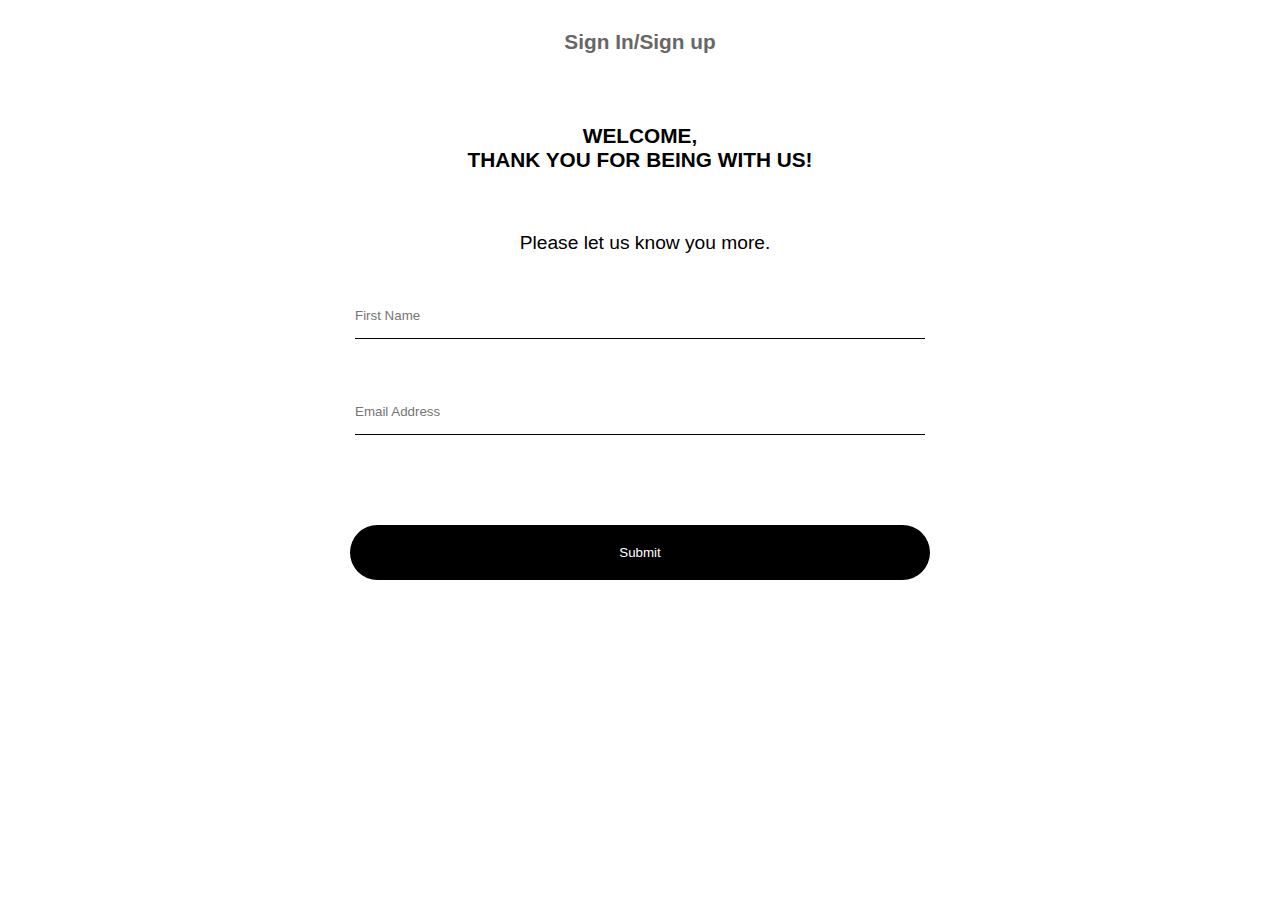
<file: kfc clone/signin3.html>
<!DOCTYPE html>
<html lang="en">
<head>
    <meta charset="UTF-8">
    <meta http-equiv="X-UA-Compatible" content="IE=edge">
    <meta name="viewport" content="width=device-width, initial-scale=1.0">
    <title>Document</title>
    <link rel="stylesheet" href="./styles/signin3.css">
</head>
<body>
    <h3>Sign In/Sign up</h3>
    
    <h2>WELCOME,<br>THANK YOU FOR BEING WITH US!</h2>
    <p>Please let us know you more.</p>
    <input placeholder="First Name" type="text" id="name"/>
    <input type="text" placeholder="Email Address" id="email">
    <button>Submit</button>
</body>
</html>
<script src="./scripts/signin3.js"></script>
</file>
<file: kfc clone/styles/signin3.css>
body {
    margin: 0px;
    padding: 0px;
    font-family: Helvetica, sans-serif;
    color: black;
    text-align: center;
    width: 600px;
    margin: auto;
  }
  h3{
    margin-top: 30px;
    font-size: 1.3em;
    color: rgb(104, 102, 102);
  }
  img{
    margin-top: 50px;
  }
  h2{
    font-size: 1.3em;
    margin-top: 70px;
  }
  input{
    width: 570px;
    border: 1px solid black;
    margin-top: 20px;
    padding: 15px 0px;
    border-left: 0px;
    border-right: 0px;
    border-top: 0px;
    margin-bottom: 30px;
  }
  p{
    font-size: 1.2em;
    margin-left: 10px;
    margin-top: 60px;
  }
  a{
    color: black;
  }
  button{
    margin-top: 60px;
    padding: 20px 30px;
    border: 0px;
    background-color: black;
    color: white;
    width: 580px;
    border-radius: 40px;
  }
  button:hover{
    background-color: aquamarine;
    color: black;
  }
</file>
